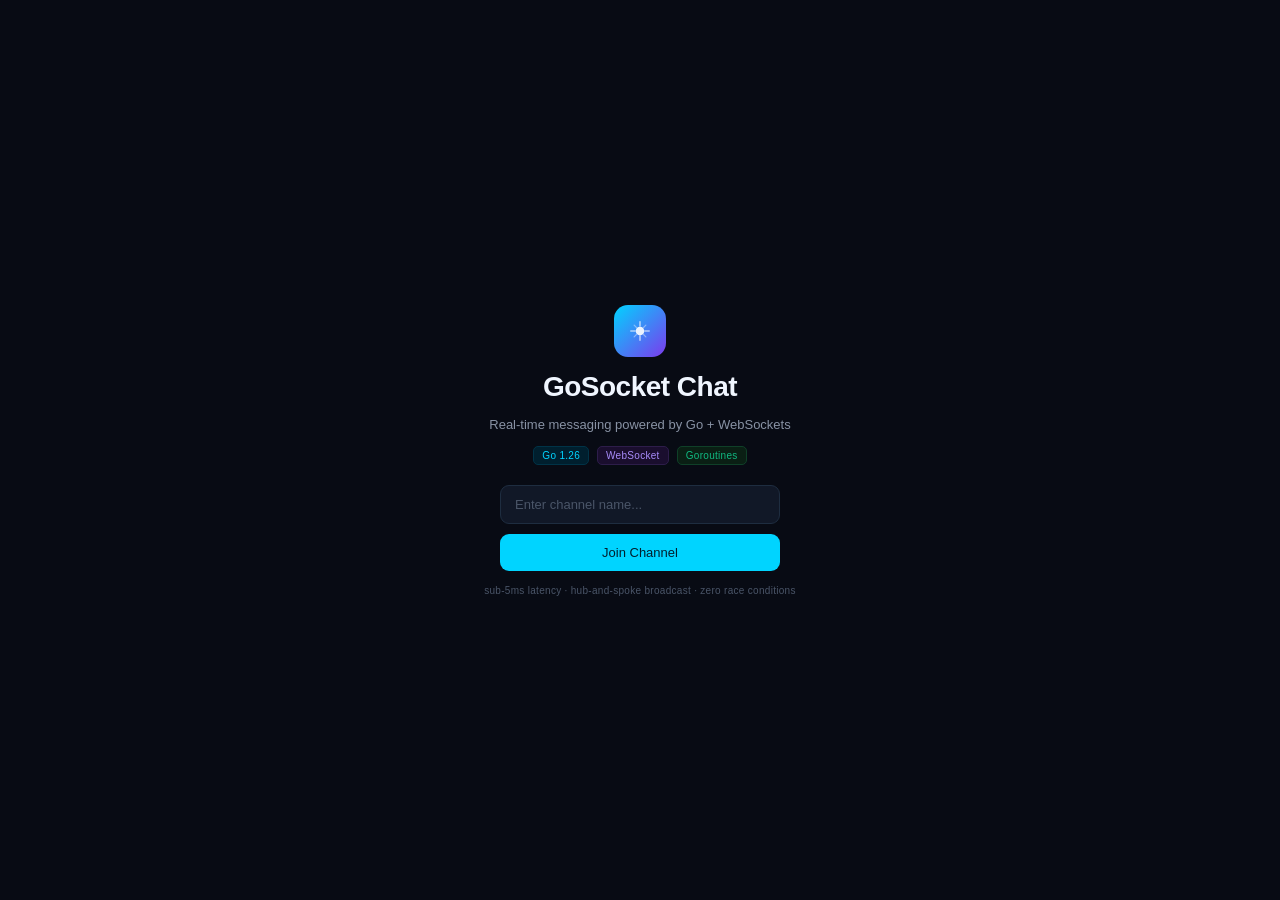
<file: templates/index.html>
<!DOCTYPE html>
<html lang="en">
<head>
  <meta charset="UTF-8" />
  <title>GoSocket Chat</title>
  <link rel="stylesheet" href="/static/css/styles.css" />
</head>
<body class="index-body">
  <div class="index-wrap">
    <div class="logo-mark">
      <svg viewBox="0 0 18 18" fill="none" width="22" height="22">
        <circle cx="9" cy="9" r="3.5" fill="white" opacity="0.9"/>
        <path d="M9 1.5V5M9 13V16.5M1.5 9H5M13 9H16.5" stroke="white" stroke-width="1.3" stroke-linecap="round" opacity="0.6"/>
        <path d="M4.2 4.2L6.5 6.5M11.5 11.5L13.8 13.8M13.8 4.2L11.5 6.5M6.5 11.5L4.2 13.8" stroke="white" stroke-width="1" stroke-linecap="round" opacity="0.4"/>
      </svg>
    </div>
    <h1>GoSocket Chat</h1>
    <p class="index-sub">Real-time messaging powered by Go + WebSockets</p>
    <div class="index-tags">
      <span class="tag tgo">Go 1.26</span>
      <span class="tag tws">WebSocket</span>
      <span class="tag tgr">Goroutines</span>
    </div>
    <form action="/chat" method="get" class="index-form">
      <input type="text" name="room" placeholder="Enter channel name..." required />
      <button type="submit">Join Channel</button>
    </form>
    <p class="index-hint">sub-5ms latency · hub-and-spoke broadcast · zero race conditions</p>
  </div>
</body>
</html>
</file>
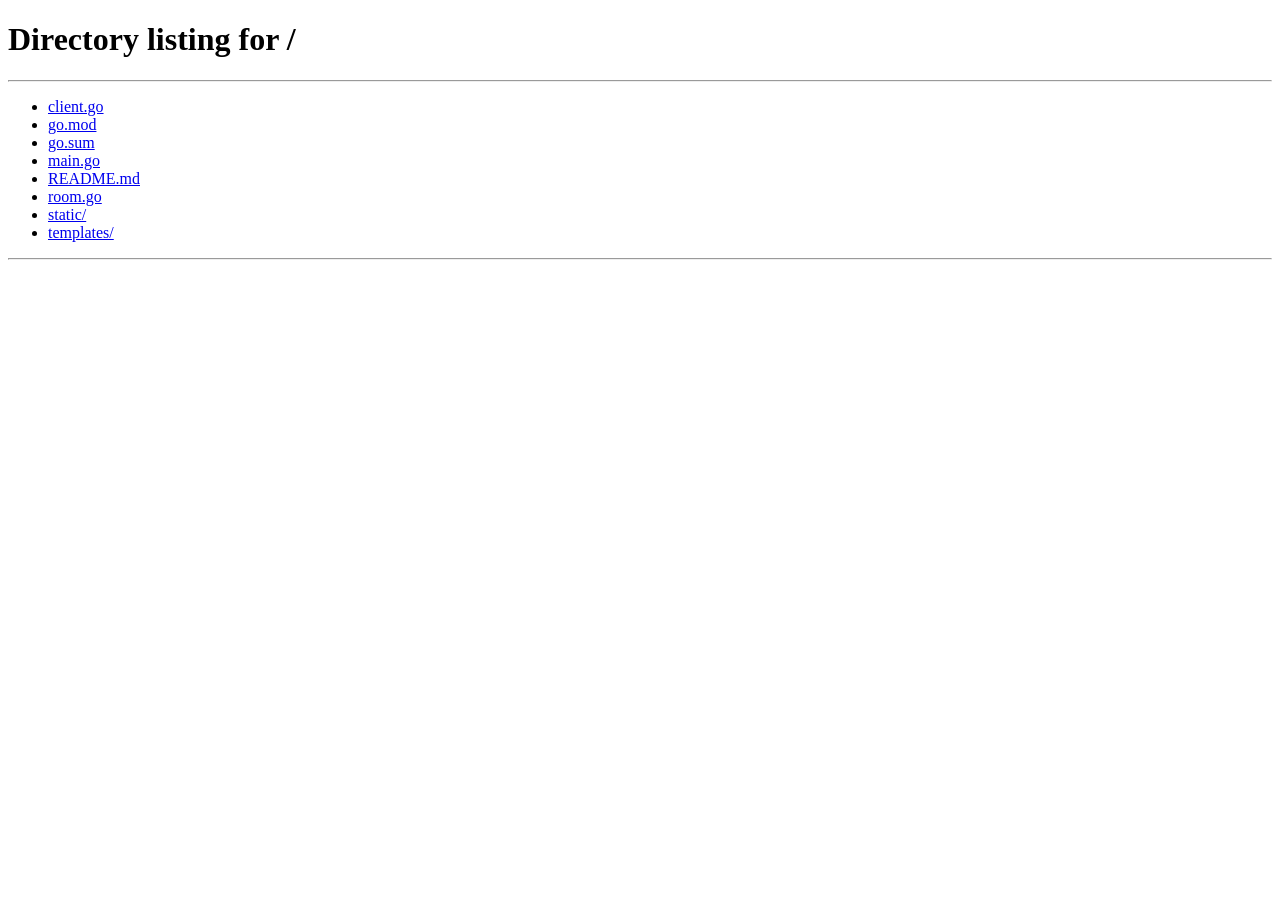
<file: templates/chat.html>
<!DOCTYPE html>
<html lang="en">
<head>
  <meta charset="UTF-8" />
  <title>GoSocket Chat</title>
  <link rel="stylesheet" href="/static/css/styles.css" />
</head>
<body class="chat-body">
  <div class="app">
    <div class="sb">
      <div class="sb-head">
        <div class="logo-wrap">
          <div class="logo-mark-sm">
            <svg viewBox="0 0 18 18" fill="none" width="16" height="16">
              <circle cx="9" cy="9" r="3.5" fill="white" opacity="0.9"/>
              <path d="M9 1.5V5M9 13V16.5M1.5 9H5M13 9H16.5" stroke="white" stroke-width="1.3" stroke-linecap="round" opacity="0.6"/>
            </svg>
          </div>
          <div>
            <div class="lt">GoSocket</div>
            <div class="ls">Go · WebSocket · Goroutines</div>
          </div>
        </div>
      </div>
      <div class="pulse-bar">
        <div class="pulse-dot"></div>
        <span class="pulse-txt">connected</span>
        <span class="ping">&lt; 5ms</span>
      </div>
      <div class="slabel">Channels</div>
      <div class="room active">
        <span class="hash">#</span>
        <span class="rname" id="room-name">general</span>
      </div>
      <div class="divider"></div>
      <div class="slabel">Online</div>
      <div class="ulist" id="user-list"></div>
    </div>

    <div class="main">
      <div class="mhead">
        <div>
          <div class="mroom"># <span id="header-room">general</span></div>
          <div class="mmeta">goroutines active · hub broadcasting</div>
        </div>
        <div class="badges">
          <span class="tag tgo">Go 1.26</span>
          <span class="tag tws">WebSocket</span>
        </div>
      </div>
      <div class="msgs" id="messages"></div>
      <div class="inp-wrap">
        <input class="inp" id="msg" type="text" placeholder="Type a message..." />
        <button class="sbtn" id="sendBtn">Send</button>
      </div>
    </div>
  </div>

  <script src="/static/js/chat.js"></script>
</body>
</html>
</file>
<file: static/css/styles.css>
*, *::before, *::after { box-sizing: border-box; margin: 0; padding: 0; }

:root {
  --bg0: #080B14;
  --bg1: #0D1117;
  --bg2: #111827;
  --bg3: #1C2333;
  --accent: #00D4FF;
  --accent2: #7C3AED;
  --accent3: #10B981;
  --text1: #F0F6FF;
  --text2: #8892A4;
  --text3: #4A5568;
  --border: #1E2D40;
}

body { font-family: -apple-system, BlinkMacSystemFont, 'Segoe UI', sans-serif; background: var(--bg0); color: var(--text1); }

.index-body { display: flex; align-items: center; justify-content: center; height: 100vh; }

.index-wrap { display: flex; flex-direction: column; align-items: center; gap: 14px; text-align: center; }

.logo-mark { width: 52px; height: 52px; border-radius: 14px; background: linear-gradient(135deg, #00D4FF, #7C3AED); display: flex; align-items: center; justify-content: center; }

.index-wrap h1 { font-size: 28px; font-weight: 600; color: var(--text1); letter-spacing: -0.5px; }

.index-sub { font-size: 13px; color: var(--text2); }

.index-tags { display: flex; gap: 8px; }

.tag { font-size: 10px; padding: 3px 8px; border-radius: 5px; font-weight: 500; letter-spacing: 0.3px; }

.tgo { background: #001F2E; color: var(--accent); border: 1px solid #003347; }
.tws { background: #1A0E2E; color: #A78BFA; border: 1px solid #2D1D4A; }
.tgr { background: #0A1F14; color: var(--accent3); border: 1px solid #0F4028; }

.index-form { display: flex; flex-direction: column; gap: 10px; width: 280px; margin-top: 6px; }

.index-form input { padding: 11px 14px; font-size: 13px; border-radius: 9px; border: 1px solid var(--border); background: var(--bg2); color: var(--text1); outline: none; }

.index-form input::placeholder { color: var(--text3); }
.index-form input:focus { border-color: var(--accent); }

.index-form button { padding: 11px; font-size: 13px; font-weight: 500; background: var(--accent); color: #001F2E; border: none; border-radius: 9px; cursor: pointer; }

.index-form button:hover { opacity: 0.85; }

.index-hint { font-size: 10px; color: var(--text3); letter-spacing: 0.3px; }

.chat-body { height: 100vh; display: flex; }

.app { display: grid; grid-template-columns: 200px 1fr; width: 100%; height: 100vh; background: var(--bg1); }

.sb { background: var(--bg0); display: flex; flex-direction: column; border-right: 1px solid var(--border); }

.sb-head { padding: 16px 14px 12px; border-bottom: 1px solid var(--border); }

.logo-wrap { display: flex; align-items: center; gap: 10px; }

.logo-mark-sm { width: 32px; height: 32px; border-radius: 9px; background: linear-gradient(135deg, #00D4FF, #7C3AED); display: flex; align-items: center; justify-content: center; flex-shrink: 0; }

.lt { color: var(--text1); font-size: 14px; font-weight: 500; }
.ls { color: var(--text2); font-size: 10px; margin-top: 1px; }

.pulse-bar { display: flex; align-items: center; gap: 5px; padding: 8px 14px; border-bottom: 1px solid var(--border); }

.pulse-dot { width: 6px; height: 6px; border-radius: 50%; background: var(--accent3); }

.pulse-txt { font-size: 10px; color: var(--accent3); }

.ping { margin-left: auto; font-size: 10px; color: var(--accent); background: #001F2E; padding: 2px 7px; border-radius: 5px; border: 1px solid #003347; }

.slabel { font-size: 9px; font-weight: 500; text-transform: uppercase; letter-spacing: 1px; color: var(--text3); padding: 12px 14px 5px; }

.room { display: flex; align-items: center; gap: 7px; padding: 7px 14px; font-size: 12px; color: var(--text2); cursor: pointer; border-left: 2px solid transparent; }

.room:hover { background: var(--bg2); color: var(--text1); }

.room.active { background: var(--bg2); color: var(--accent); border-left-color: var(--accent); }

.hash { font-size: 13px; color: var(--text3); }
.room.active .hash { color: var(--accent); }
.rname { flex: 1; }

.divider { height: 1px; background: var(--border); margin: 6px 0; }

.ulist { padding-bottom: 10px; }

.urow { display: flex; align-items: center; gap: 8px; padding: 5px 14px; font-size: 11px; color: var(--text2); }

.av { width: 24px; height: 24px; border-radius: 7px; display: flex; align-items: center; justify-content: center; font-size: 9px; font-weight: 500; flex-shrink: 0; position: relative; }

.odot { width: 6px; height: 6px; border-radius: 50%; background: var(--accent3); position: absolute; bottom: -1px; right: -1px; border: 1.5px solid var(--bg0); }

.main { display: flex; flex-direction: column; background: var(--bg1); }

.mhead { padding: 12px 18px; border-bottom: 1px solid var(--border); display: flex; align-items: center; gap: 10px; background: var(--bg0); }

.mroom { font-size: 14px; font-weight: 500; color: var(--text1); }

.mmeta { font-size: 11px; color: var(--text2); margin-top: 1px; }

.badges { display: flex; gap: 5px; margin-left: auto; }

.msgs { flex: 1; overflow-y: auto; padding: 16px 18px; display: flex; flex-direction: column; gap: 14px; }

.sys { text-align: center; font-size: 10px; color: var(--text3); display: flex; align-items: center; gap: 8px; }

.sys::before, .sys::after { content: ''; flex: 1; height: 1px; background: var(--border); }

.mrow { display: flex; gap: 10px; align-items: flex-start; }

.mrow.me { flex-direction: row-reverse; }

.mav { width: 28px; height: 28px; border-radius: 8px; display: flex; align-items: center; justify-content: center; font-size: 10px; font-weight: 500; flex-shrink: 0; }

.mbody { max-width: 66%; }

.mrow.me .mbody { align-items: flex-end; display: flex; flex-direction: column; }

.mmeta2 { font-size: 10px; color: var(--text3); margin-bottom: 4px; }

.mrow.me .mmeta2 { text-align: right; }

.bubble { padding: 9px 13px; border-radius: 10px; font-size: 13px; line-height: 1.55; color: var(--text1); background: var(--bg2); border: 1px solid var(--border); display: inline-block; word-break: break-word; }

.mrow.me .bubble { background: #001F2E; color: #A8E6F0; border-color: #003347; }

.inp-wrap { padding: 12px 18px; border-top: 1px solid var(--border); display: flex; gap: 8px; background: var(--bg0); }

.inp { flex: 1; padding: 9px 14px; font-size: 13px; border-radius: 8px; border: 1px solid var(--border); background: var(--bg2); color: var(--text1); outline: none; }

.inp::placeholder { color: var(--text3); }
.inp:focus { border-color: var(--accent); }

.sbtn { padding: 9px 18px; font-size: 13px; font-weight: 500; background: var(--accent); color: #001F2E; border: none; border-radius: 8px; cursor: pointer; }

.sbtn:hover { opacity: 0.85; }
</file>
